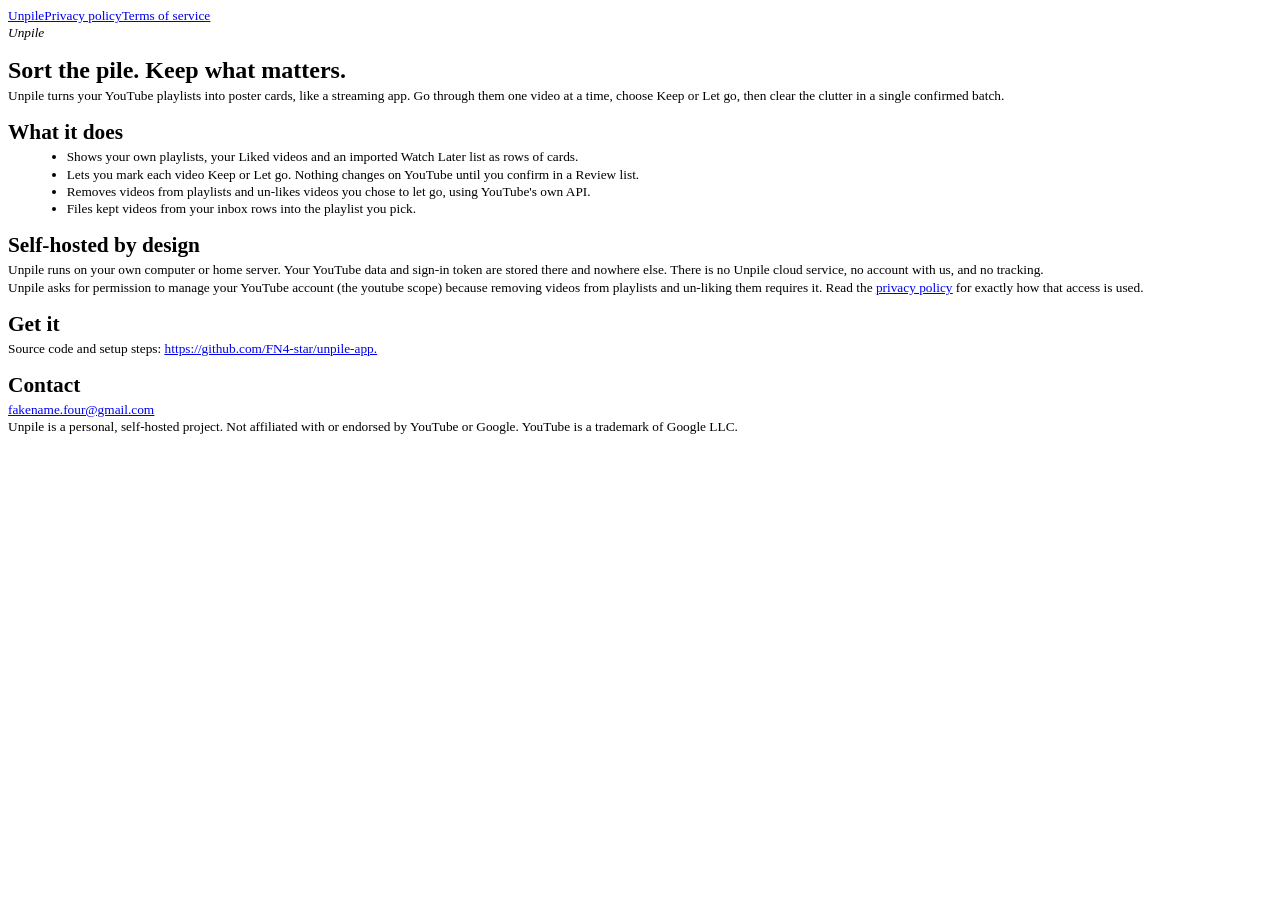
<file: index.html>
<!DOCTYPE html>
<html lang="en" xml:lang="en" xmlns="http://www.w3.org/1999/xhtml">
<head>
<meta http-equiv="Content-Type" content="text/html; charset=UTF-8" />
<meta charset="UTF-8" />
<title>Unpile: sort your YouTube backlog</title>

<meta name="description" content="A self-hosted app that shows your YouTube playlists as poster cards so you can keep what matters and let go of the rest." />
<style type="text/css">
.Normal {
margin:1.0pt;
margin-top:1.0pt;
margin-bottom:1.0pt;
margin-left:0.0pt;
margin-right:0.0pt;
text-indent:0.0pt;
font-family:"Basic Roman";
font-size:10.0pt;
color:Black;
font-weight:normal;
border:none;
}
h1 {
margin:1.0pt;
margin-top:12.0pt;
margin-bottom:3.0pt;
margin-left:0.0pt;
margin-right:0.0pt;
text-indent:0.0pt;
font-family:"Basic Sans";
font-size:18.0pt;
color:Black;
font-weight:bold;
border:none;
}
h2 {
margin:1.0pt;
margin-top:12.0pt;
margin-bottom:3.0pt;
margin-left:0.0pt;
margin-right:0.0pt;
text-indent:0.0pt;
font-family:"Basic Sans";
font-size:16.0pt;
color:Black;
font-weight:bold;
border:none;
}
h3 {
margin:1.0pt;
margin-top:12.0pt;
margin-bottom:3.0pt;
margin-left:0.0pt;
margin-right:0.0pt;
text-indent:0.0pt;
font-family:"Basic Sans";
font-size:14.0pt;
color:Black;
font-weight:bold;
border:none;
}
.Hyperlink {
color:blue;}

.tm6 {
border:none;
}
.tm7 {
margin:1.0pt;
margin-top:1.0pt;
margin-bottom:1.0pt;
margin-left:0.0pt;
margin-right:0.0pt;
text-indent:0.0pt;
font-family:"Basic Roman";
font-size:10.0pt;
color:Black;
font-weight:normal;
border:none;
border:none;
}
.tm8 {
font-style:italic;
}
.tm9 {
list-style-type:disc;
}
.tm10 {
margin:1.0pt;
margin-top:1.0pt;
margin-bottom:1.0pt;
margin-left:0.0pt;
margin-right:0.0pt;
text-indent:0.0pt;
font-family:"Basic Roman";
font-size:10.0pt;
color:Black;
font-weight:normal;
border:none;
border:none;
list-style-type:disc;
}
.tm11 {
margin-left:14.0pt;
}
.tm12 {
margin:1.0pt;
margin-top:1.0pt;
margin-bottom:1.0pt;
margin-left:0.0pt;
margin-right:0.0pt;
text-indent:0.0pt;
font-family:"Basic Roman";
font-size:10.0pt;
color:Black;
font-weight:normal;
border:none;
border:none;
margin-left:14.0pt;
}

</style>
</head>
<body>
<p class="tm7"><u><a href="index.html">Unpile</a><a href="privacy.html">Privacy policy</a><a href="terms.html">Terms of service</a></u></p>
<p class="tm7"><em><span class="tm8">Unpile</span></em></p>
<h1 class="tm6"><strong>Sort the pile. Keep what matters.</strong></h1>
<p class="tm7">Unpile turns your YouTube playlists into poster cards, like a streaming app. Go through them one video at a time, choose Keep or Let go, then clear the clutter in a single confirmed batch.</p>
<h2 class="tm6"><strong>What it does</strong></h2>
<ul class="tm10">
<li class="tm11">Shows your own playlists, your Liked videos and an imported Watch Later list as rows of cards.</li>
<li class="tm12">Lets you mark each video Keep or Let go. Nothing changes on YouTube until you confirm in a Review list.</li>
<li class="tm12">Removes videos from playlists and un-likes videos you chose to let go, using YouTube&#39;s own API.</li>
<li class="tm12">Files kept videos from your inbox rows into the playlist you pick.</li>
</ul>
<h2><strong>Self-hosted by design</strong></h2>
<p class="tm7">Unpile runs on your own computer or home server. Your YouTube data and sign-in token are stored there and nowhere else. There is no Unpile cloud service, no account with us, and no tracking.</p>
<p class="tm7">Unpile asks for permission to manage your YouTube account (the youtube scope) because removing videos from playlists and un-liking them requires it. Read the <u><a
 href="privacy.html">privacy policy</a></u> for exactly how that access is used.</p>
<h2 class="tm6"><strong>Get it</strong></h2>
<p class="tm7">Source code and setup steps: <u><a href="https://github.com/YOUR-USERNAME/unpile">https://github.com/FN4-star/unpile-app.</a></u></p>
<h2 class="tm6"><strong>Contact</strong></h2>
<p class="tm7"><u><a href="mailto:YOUR-EMAIL@example.com">fakename.four@gmail.com</a></u></p>
<p class="tm7">Unpile is a personal, self-hosted project. Not affiliated with or endorsed by YouTube or Google. YouTube is a trademark of Google LLC.</p>
</body>
</html>
</file>
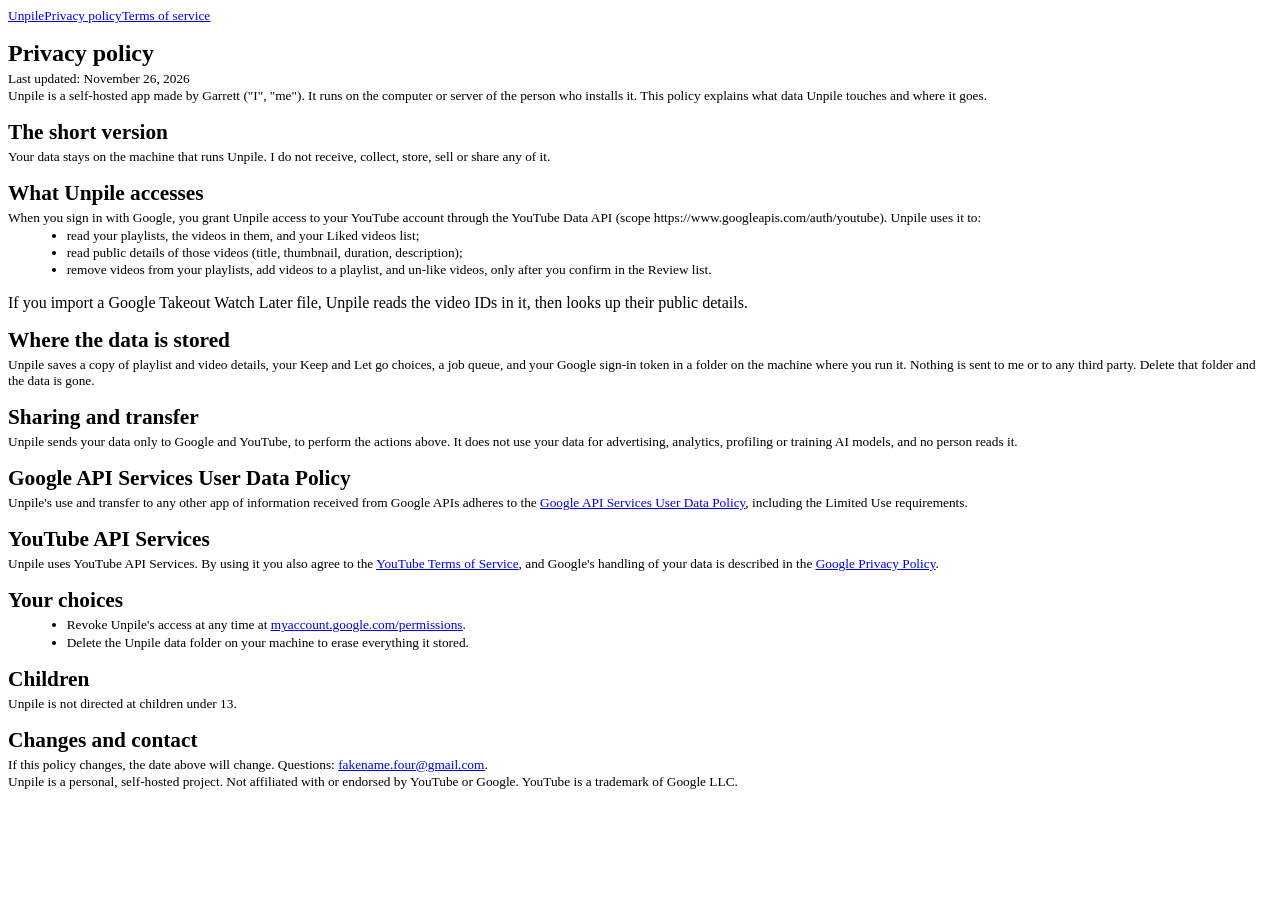
<file: privacy.html>
<!DOCTYPE html>
<html lang="en" xml:lang="en" xmlns="http://www.w3.org/1999/xhtml">
<head>
<meta http-equiv="Content-Type" content="text/html; charset=UTF-8" />
<meta charset="UTF-8" />
<title>Unpile privacy policy</title>

<meta name="description" content="How Unpile handles your YouTube and Google data." />
<style type="text/css">
.Normal {
margin:1.0pt;
margin-top:1.0pt;
margin-bottom:1.0pt;
margin-left:0.0pt;
margin-right:0.0pt;
text-indent:0.0pt;
font-family:"Basic Roman";
font-size:10.0pt;
color:Black;
font-weight:normal;
border:none;
}
h1 {
margin:1.0pt;
margin-top:12.0pt;
margin-bottom:3.0pt;
margin-left:0.0pt;
margin-right:0.0pt;
text-indent:0.0pt;
font-family:"Basic Sans";
font-size:18.0pt;
color:Black;
font-weight:bold;
border:none;
}
h2 {
margin:1.0pt;
margin-top:12.0pt;
margin-bottom:3.0pt;
margin-left:0.0pt;
margin-right:0.0pt;
text-indent:0.0pt;
font-family:"Basic Sans";
font-size:16.0pt;
color:Black;
font-weight:bold;
border:none;
}
h3 {
margin:1.0pt;
margin-top:12.0pt;
margin-bottom:3.0pt;
margin-left:0.0pt;
margin-right:0.0pt;
text-indent:0.0pt;
font-family:"Basic Sans";
font-size:14.0pt;
color:Black;
font-weight:bold;
border:none;
}
.Hyperlink {
color:blue;}

.tm6 {
border:none;
}
.tm7 {
margin:1.0pt;
margin-top:1.0pt;
margin-bottom:1.0pt;
margin-left:0.0pt;
margin-right:0.0pt;
text-indent:0.0pt;
font-family:"Basic Roman";
font-size:10.0pt;
color:Black;
font-weight:normal;
border:none;
border:none;
}
.tm8 {
list-style-type:disc;
}
.tm9 {
margin:1.0pt;
margin-top:1.0pt;
margin-bottom:1.0pt;
margin-left:0.0pt;
margin-right:0.0pt;
text-indent:0.0pt;
font-family:"Basic Roman";
font-size:10.0pt;
color:Black;
font-weight:normal;
border:none;
border:none;
list-style-type:disc;
}
.tm10 {
margin-left:14.0pt;
}
.tm11 {
margin:1.0pt;
margin-top:1.0pt;
margin-bottom:1.0pt;
margin-left:0.0pt;
margin-right:0.0pt;
text-indent:0.0pt;
font-family:"Basic Roman";
font-size:10.0pt;
color:Black;
font-weight:normal;
border:none;
border:none;
margin-left:14.0pt;
}

</style>
</head>
<body>
<p class="tm7"><u><a href="index.html">Unpile</a><a href="privacy.html">Privacy policy</a><a href="terms.html">Terms of service</a></u></p>
<h1 class="tm6"><strong>Privacy policy</strong></h1>
<p class="tm7">Last updated: November 26, 2026</p>
<p class="tm7">Unpile is a self-hosted app made by Garrett (&quot;I&quot;, &quot;me&quot;). It runs on the computer or server of the person who installs it. This policy explains what data Unpile touches and where it goes.</p>
<h2 class="tm6"><strong>The short version</strong></h2>
<p class="tm7">Your data stays on the machine that runs Unpile. I do not receive, collect, store, sell or share any of it.</p>
<h2 class="tm6"><strong>What Unpile accesses</strong></h2>
<p class="tm7">When you sign in with Google, you grant Unpile access to your YouTube account through the YouTube Data API (scope https://www.googleapis.com/auth/youtube). Unpile uses it to:</p>
<ul class="tm9">
<li class="tm10">read your playlists, the videos in them, and your Liked videos list;</li>
<li class="tm11">read public details of those videos (title, thumbnail, duration, description);</li>
<li class="tm11">remove videos from your playlists, add videos to a playlist, and un-like videos, only after you confirm in the Review list.</li>
</ul>
<p>If you import a Google Takeout Watch Later file, Unpile reads the video IDs in it, then looks up their public details.</p>
<h2 class="tm6"><strong>Where the data is stored</strong></h2>
<p class="tm7">Unpile saves a copy of playlist and video details, your Keep and Let go choices, a job queue, and your Google sign-in token in a folder on the machine where you run it. Nothing is sent to me or to any third
party. Delete that folder and the data is gone.</p>
<h2 class="tm6"><strong>Sharing and transfer</strong></h2>
<p class="tm7">Unpile sends your data only to Google and YouTube, to perform the actions above. It does not use your data for advertising, analytics, profiling or training AI models, and no person reads it.</p>
<h2 class="tm6"><strong>Google API Services User Data Policy</strong></h2>
<p class="tm7">Unpile&#39;s use and transfer to any other app of information received from Google APIs adheres to the <u><a
 href="https://developers.google.com/terms/api-services-user-data-policy">Google API Services User Data Policy</a></u>, including the Limited Use requirements.</p>
<h2 class="tm6"><strong>YouTube API Services</strong></h2>
<p class="tm7">Unpile uses YouTube API Services. By using it you also agree to the <u><a href="https://www.youtube.com/t/terms">YouTube Terms of Service</a></u>, and Google&#39;s handling of your data is described in the <u><a
 href="https://policies.google.com/privacy">Google Privacy Policy</a></u>.</p>
<h2 class="tm6"><strong>Your choices</strong></h2>
<ul class="tm9">
<li class="tm10">Revoke Unpile&#39;s access at any time at <u><a href="https://myaccount.google.com/permissions">myaccount.google.com/permissions</a></u>.</li>
<li class="tm11">Delete the Unpile data folder on your machine to erase everything it stored.</li>
</ul>
<h2><strong>Children</strong></h2>
<p class="tm7">Unpile is not directed at children under 13.</p>
<h2 class="tm6"><strong>Changes and contact</strong></h2>
<p class="tm7">If this policy changes, the date above will change. Questions: <u><a href="mailto:YOUR-EMAIL@example.com">fakename.four@gmail.com</a></u>.</p>
<p class="tm7">Unpile is a personal, self-hosted project. Not affiliated with or endorsed by YouTube or Google. YouTube is a trademark of Google LLC.</p>
</body>
</html>
</file>
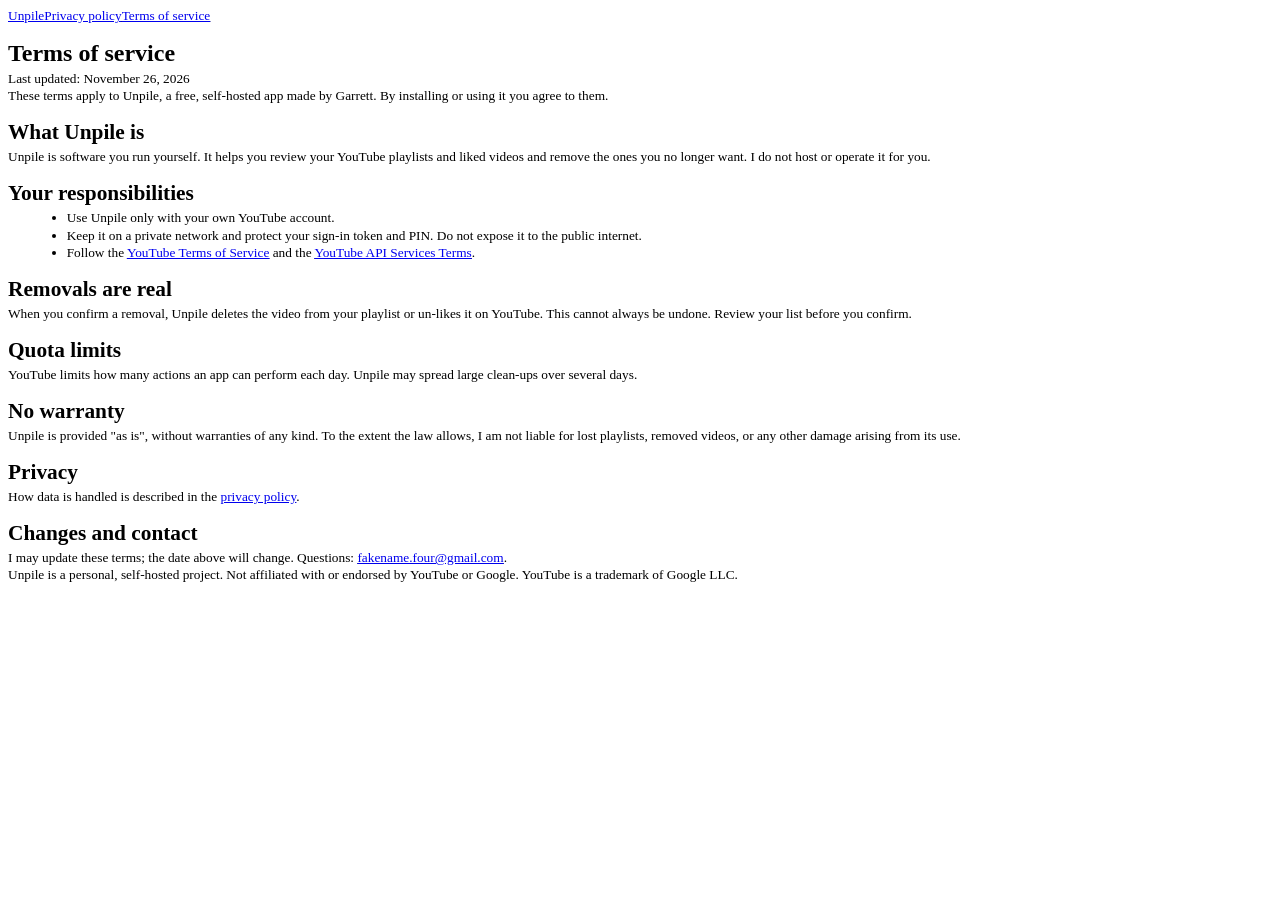
<file: terms.html>
<!DOCTYPE html>
<html lang="en" xml:lang="en" xmlns="http://www.w3.org/1999/xhtml">
<head>
<meta http-equiv="Content-Type" content="text/html; charset=UTF-8" />
<meta charset="UTF-8" />
<title>Unpile terms of service</title>

<meta name="description" content="Terms for using Unpile." />
<style type="text/css">
.Normal {
margin:1.0pt;
margin-top:1.0pt;
margin-bottom:1.0pt;
margin-left:0.0pt;
margin-right:0.0pt;
text-indent:0.0pt;
font-family:"Basic Roman";
font-size:10.0pt;
color:Black;
font-weight:normal;
border:none;
}
h1 {
margin:1.0pt;
margin-top:12.0pt;
margin-bottom:3.0pt;
margin-left:0.0pt;
margin-right:0.0pt;
text-indent:0.0pt;
font-family:"Basic Sans";
font-size:18.0pt;
color:Black;
font-weight:bold;
border:none;
}
h2 {
margin:1.0pt;
margin-top:12.0pt;
margin-bottom:3.0pt;
margin-left:0.0pt;
margin-right:0.0pt;
text-indent:0.0pt;
font-family:"Basic Sans";
font-size:16.0pt;
color:Black;
font-weight:bold;
border:none;
}
h3 {
margin:1.0pt;
margin-top:12.0pt;
margin-bottom:3.0pt;
margin-left:0.0pt;
margin-right:0.0pt;
text-indent:0.0pt;
font-family:"Basic Sans";
font-size:14.0pt;
color:Black;
font-weight:bold;
border:none;
}
.Hyperlink {
color:blue;}

.tm6 {
border:none;
}
.tm7 {
margin:1.0pt;
margin-top:1.0pt;
margin-bottom:1.0pt;
margin-left:0.0pt;
margin-right:0.0pt;
text-indent:0.0pt;
font-family:"Basic Roman";
font-size:10.0pt;
color:Black;
font-weight:normal;
border:none;
border:none;
}
.tm8 {
list-style-type:disc;
}
.tm9 {
margin:1.0pt;
margin-top:1.0pt;
margin-bottom:1.0pt;
margin-left:0.0pt;
margin-right:0.0pt;
text-indent:0.0pt;
font-family:"Basic Roman";
font-size:10.0pt;
color:Black;
font-weight:normal;
border:none;
border:none;
list-style-type:disc;
}
.tm10 {
margin-left:14.0pt;
}
.tm11 {
margin:1.0pt;
margin-top:1.0pt;
margin-bottom:1.0pt;
margin-left:0.0pt;
margin-right:0.0pt;
text-indent:0.0pt;
font-family:"Basic Roman";
font-size:10.0pt;
color:Black;
font-weight:normal;
border:none;
border:none;
margin-left:14.0pt;
}

</style>
</head>
<body>
<p class="tm7"><u><a href="index.html">Unpile</a><a href="privacy.html">Privacy policy</a><a href="terms.html">Terms of service</a></u></p>
<h1 class="tm6"><strong>Terms of service</strong></h1>
<p class="tm7">Last updated: November 26, 2026</p>
<p class="tm7">These terms apply to Unpile, a free, self-hosted app made by Garrett. By installing or using it you agree to them.</p>
<h2 class="tm6"><strong>What Unpile is</strong></h2>
<p class="tm7">Unpile is software you run yourself. It helps you review your YouTube playlists and liked videos and remove the ones you no longer want. I do not host or operate it for you.</p>
<h2 class="tm6"><strong>Your responsibilities</strong></h2>
<ul class="tm9">
<li class="tm10">Use Unpile only with your own YouTube account.</li>
<li class="tm11">Keep it on a private network and protect your sign-in token and PIN. Do not expose it to the public internet.</li>
<li class="tm11">Follow the <u><a href="https://www.youtube.com/t/terms">YouTube Terms of Service</a></u> and the <u><a href="https://developers.google.com/youtube/terms/api-services-terms-of-service">YouTube API Services
Terms</a></u>.</li>
</ul>
<h2><strong>Removals are real</strong></h2>
<p class="tm7">When you confirm a removal, Unpile deletes the video from your playlist or un-likes it on YouTube. This cannot always be undone. Review your list before you confirm.</p>
<h2 class="tm6"><strong>Quota limits</strong></h2>
<p class="tm7">YouTube limits how many actions an app can perform each day. Unpile may spread large clean-ups over several days.</p>
<h2 class="tm6"><strong>No warranty</strong></h2>
<p class="tm7">Unpile is provided &quot;as is&quot;, without warranties of any kind. To the extent the law allows, I am not liable for lost playlists, removed videos, or any other damage arising from its use.</p>
<h2 class="tm6"><strong>Privacy</strong></h2>
<p class="tm7">How data is handled is described in the <u><a href="privacy.html">privacy policy</a></u>.</p>
<h2 class="tm6"><strong>Changes and contact</strong></h2>
<p class="tm7">I may update these terms; the date above will change. Questions: <u><a href="mailto:YOUR-EMAIL@example.com">fakename.four@gmail.com</a></u>.</p>
<p class="tm7">Unpile is a personal, self-hosted project. Not affiliated with or endorsed by YouTube or Google. YouTube is a trademark of Google LLC.</p>
</body>
</html>
</file>
